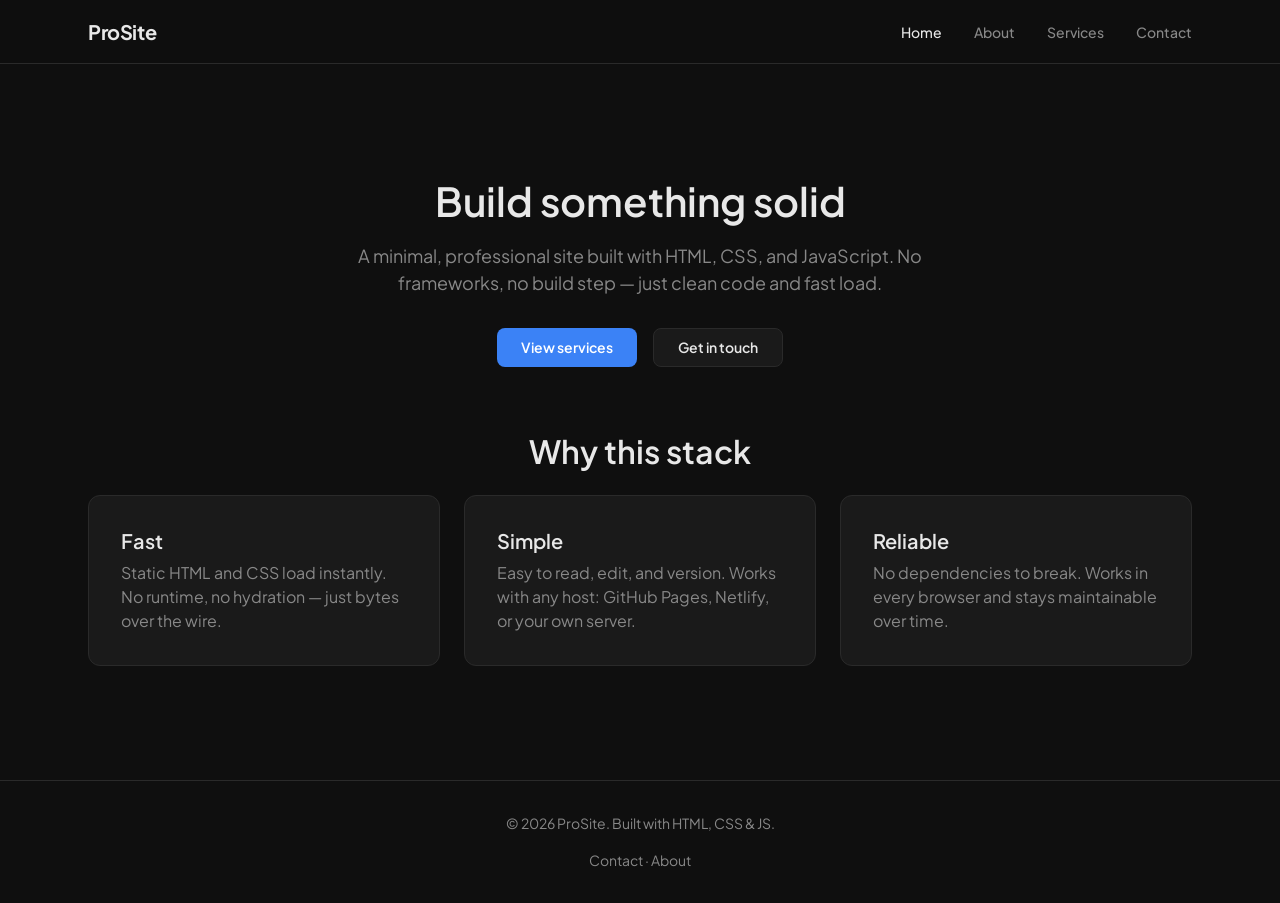
<file: index.html>
<!DOCTYPE html>
<html lang="en">
<head>
  <meta charset="UTF-8" />
  <meta name="viewport" content="width=device-width, initial-scale=1.0" />
  <meta name="description" content="Professional static website — clean, fast, and ready to deploy." />
  <title>Home — Professional Website</title>
  <link rel="stylesheet" href="css/main.css" />
</head>
<body>
  <header class="site-header">
    <div class="container">
      <a href="index.html" class="logo">ProSite</a>
      <nav aria-label="Main">
        <button class="menu-toggle" type="button" aria-label="Toggle menu" aria-expanded="false">
          ☰
        </button>
        <ul class="nav-list">
          <li><a href="index.html" aria-current="page">Home</a></li>
          <li><a href="about.html">About</a></li>
          <li><a href="services.html">Services</a></li>
          <li><a href="contact.html">Contact</a></li>
        </ul>
      </nav>
    </div>
  </header>

  <main class="main">
    <section class="hero">
      <div class="container">
        <h1>Build something solid</h1>
        <p>
          A minimal, professional site built with HTML, CSS, and JavaScript.
          No frameworks, no build step — just clean code and fast load.
        </p>
        <div class="hero-actions">
          <a href="services.html" class="btn btn-primary">View services</a>
          <a href="contact.html" class="btn btn-secondary">Get in touch</a>
        </div>
      </div>
    </section>

    <section class="section">
      <div class="container">
        <h2 class="text-center">Why this stack</h2>
        <div class="card-grid">
          <article class="card">
            <h3>Fast</h3>
            <p>Static HTML and CSS load instantly. No runtime, no hydration — just bytes over the wire.</p>
          </article>
          <article class="card">
            <h3>Simple</h3>
            <p>Easy to read, edit, and version. Works with any host: GitHub Pages, Netlify, or your own server.</p>
          </article>
          <article class="card">
            <h3>Reliable</h3>
            <p>No dependencies to break. Works in every browser and stays maintainable over time.</p>
          </article>
        </div>
      </div>
    </section>
  </main>

  <footer class="site-footer">
    <div class="container">
      <p>&copy; <span id="year"></span> ProSite. Built with HTML, CSS &amp; JS.</p>
      <p><a href="contact.html">Contact</a> · <a href="about.html">About</a></p>
    </div>
  </footer>

  <script type="module" src="js/main.js"></script>
</body>
</html>
</file>
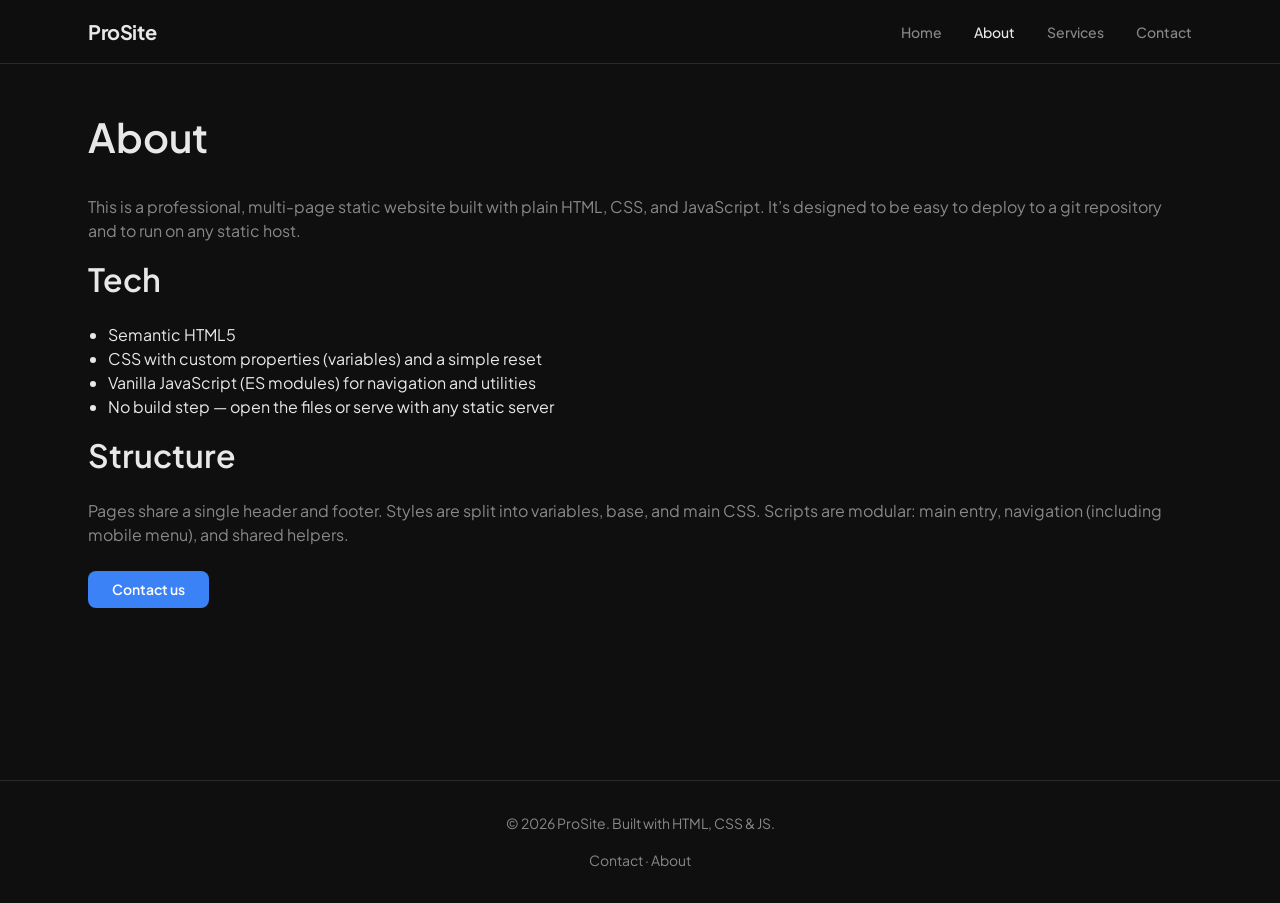
<file: about.html>
<!DOCTYPE html>
<html lang="en">
<head>
  <meta charset="UTF-8" />
  <meta name="viewport" content="width=device-width, initial-scale=1.0" />
  <meta name="description" content="About this project and how it's built." />
  <title>About — Professional Website</title>
  <link rel="stylesheet" href="css/main.css" />
</head>
<body>
  <header class="site-header">
    <div class="container">
      <a href="index.html" class="logo">ProSite</a>
      <nav aria-label="Main">
        <button class="menu-toggle" type="button" aria-label="Toggle menu" aria-expanded="false">
          ☰
        </button>
        <ul class="nav-list">
          <li><a href="index.html">Home</a></li>
          <li><a href="about.html" aria-current="page">About</a></li>
          <li><a href="services.html">Services</a></li>
          <li><a href="contact.html">Contact</a></li>
        </ul>
      </nav>
    </div>
  </header>

  <main class="main">
    <section class="section">
      <div class="container">
        <h1>About</h1>
        <p>
          This is a professional, multi-page static website built with plain HTML, CSS, and JavaScript.
          It’s designed to be easy to deploy to a git repository and to run on any static host.
        </p>
        <h2>Tech</h2>
        <ul>
          <li>Semantic HTML5</li>
          <li>CSS with custom properties (variables) and a simple reset</li>
          <li>Vanilla JavaScript (ES modules) for navigation and utilities</li>
          <li>No build step — open the files or serve with any static server</li>
        </ul>
        <h2>Structure</h2>
        <p>
          Pages share a single header and footer. Styles are split into variables, base, and main CSS.
          Scripts are modular: main entry, navigation (including mobile menu), and shared helpers.
        </p>
        <p class="mt-lg">
          <a href="contact.html" class="btn btn-primary">Contact us</a>
        </p>
      </div>
    </section>
  </main>

  <footer class="site-footer">
    <div class="container">
      <p>&copy; <span id="year"></span> ProSite. Built with HTML, CSS &amp; JS.</p>
      <p><a href="contact.html">Contact</a> · <a href="about.html">About</a></p>
    </div>
  </footer>

  <script type="module" src="js/main.js"></script>
</body>
</html>
</file>
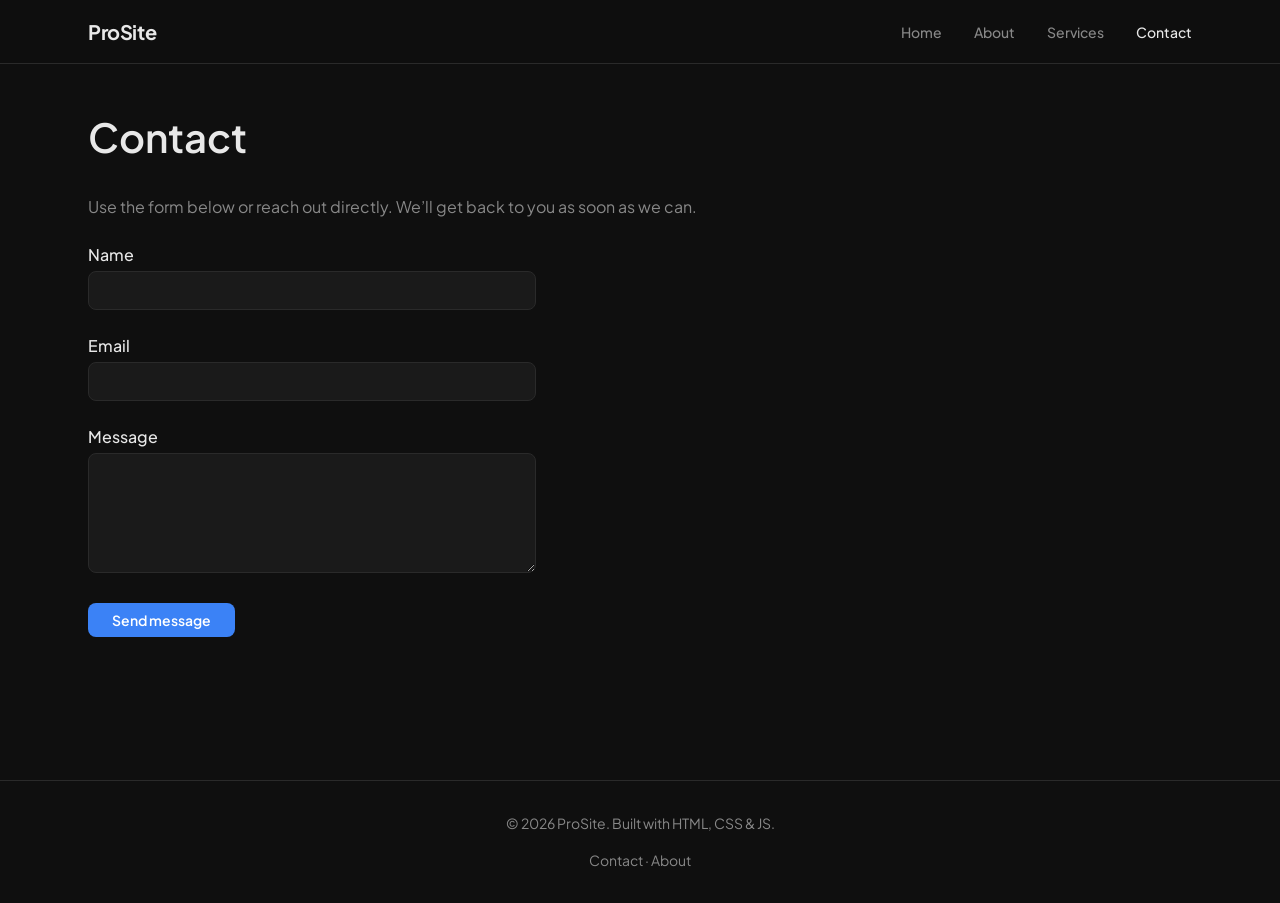
<file: contact.html>
<!DOCTYPE html>
<html lang="en">
<head>
  <meta charset="UTF-8" />
  <meta name="viewport" content="width=device-width, initial-scale=1.0" />
  <meta name="description" content="Get in touch — contact form and details." />
  <title>Contact — Professional Website</title>
  <link rel="stylesheet" href="css/main.css" />
</head>
<body>
  <header class="site-header">
    <div class="container">
      <a href="index.html" class="logo">ProSite</a>
      <nav aria-label="Main">
        <button class="menu-toggle" type="button" aria-label="Toggle menu" aria-expanded="false">
          ☰
        </button>
        <ul class="nav-list">
          <li><a href="index.html">Home</a></li>
          <li><a href="about.html">About</a></li>
          <li><a href="services.html">Services</a></li>
          <li><a href="contact.html" aria-current="page">Contact</a></li>
        </ul>
      </nav>
    </div>
  </header>

  <main class="main">
    <section class="section">
      <div class="container">
        <h1>Contact</h1>
        <p>
          Use the form below or reach out directly. We’ll get back to you as soon as we can.
        </p>
        <form class="contact-form mt-lg" id="contact-form" novalidate>
          <div class="form-group">
            <label for="name">Name</label>
            <input type="text" id="name" name="name" required autocomplete="name" />
          </div>
          <div class="form-group">
            <label for="email">Email</label>
            <input type="email" id="email" name="email" required autocomplete="email" />
          </div>
          <div class="form-group">
            <label for="message">Message</label>
            <textarea id="message" name="message" required></textarea>
          </div>
          <button type="submit" class="btn btn-primary">Send message</button>
          <p id="form-status" class="mt-lg" role="status" aria-live="polite" style="display: none;"></p>
        </form>
      </div>
    </section>
  </main>

  <footer class="site-footer">
    <div class="container">
      <p>&copy; <span id="year"></span> ProSite. Built with HTML, CSS &amp; JS.</p>
      <p><a href="contact.html">Contact</a> · <a href="about.html">About</a></p>
    </div>
  </footer>

  <script type="module" src="js/main.js"></script>
</body>
</html>
</file>
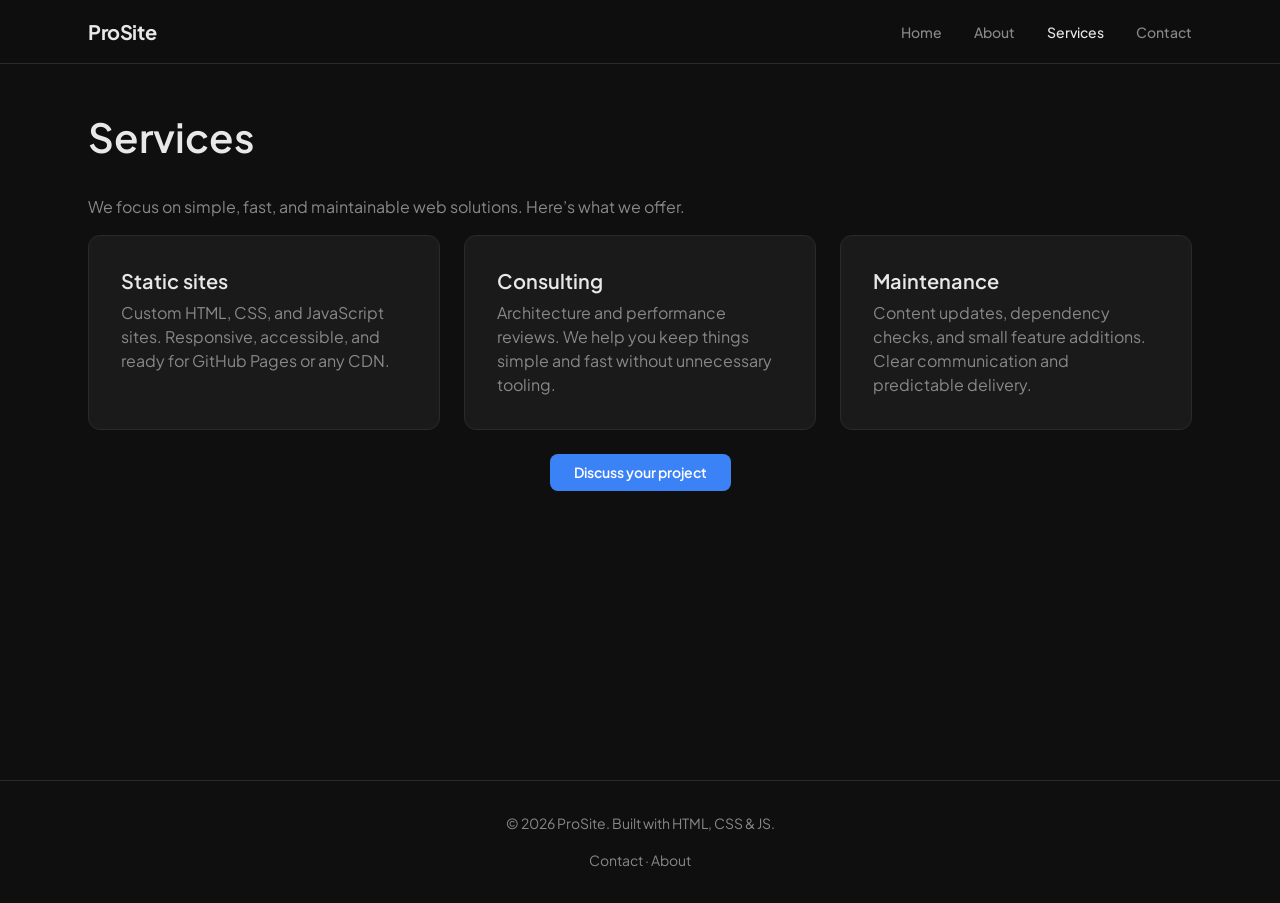
<file: services.html>
<!DOCTYPE html>
<html lang="en">
<head>
  <meta charset="UTF-8" />
  <meta name="viewport" content="width=device-width, initial-scale=1.0" />
  <meta name="description" content="Services offered — static sites, consulting, and maintenance." />
  <title>Services — Professional Website</title>
  <link rel="stylesheet" href="css/main.css" />
</head>
<body>
  <header class="site-header">
    <div class="container">
      <a href="index.html" class="logo">ProSite</a>
      <nav aria-label="Main">
        <button class="menu-toggle" type="button" aria-label="Toggle menu" aria-expanded="false">
          ☰
        </button>
        <ul class="nav-list">
          <li><a href="index.html">Home</a></li>
          <li><a href="about.html">About</a></li>
          <li><a href="services.html" aria-current="page">Services</a></li>
          <li><a href="contact.html">Contact</a></li>
        </ul>
      </nav>
    </div>
  </header>

  <main class="main">
    <section class="section">
      <div class="container">
        <h1>Services</h1>
        <p class="mt-lg">
          We focus on simple, fast, and maintainable web solutions. Here’s what we offer.
        </p>
        <div class="card-grid">
          <article class="card">
            <h3>Static sites</h3>
            <p>Custom HTML, CSS, and JavaScript sites. Responsive, accessible, and ready for GitHub Pages or any CDN.</p>
          </article>
          <article class="card">
            <h3>Consulting</h3>
            <p>Architecture and performance reviews. We help you keep things simple and fast without unnecessary tooling.</p>
          </article>
          <article class="card">
            <h3>Maintenance</h3>
            <p>Content updates, dependency checks, and small feature additions. Clear communication and predictable delivery.</p>
          </article>
        </div>
        <p class="text-center mt-lg">
          <a href="contact.html" class="btn btn-primary">Discuss your project</a>
        </p>
      </div>
    </section>
  </main>

  <footer class="site-footer">
    <div class="container">
      <p>&copy; <span id="year"></span> ProSite. Built with HTML, CSS &amp; JS.</p>
      <p><a href="contact.html">Contact</a> · <a href="about.html">About</a></p>
    </div>
  </footer>

  <script type="module" src="js/main.js"></script>
</body>
</html>
</file>
<file: css/main.css>
@import url("https://fonts.googleapis.com/css2?family=Plus+Jakarta+Sans:wght@400;500;600;700&family=JetBrains+Mono:wght@400;500&display=swap");
@import "variables.css";
@import "base.css";

/* Layout */
.site-header {
  position: sticky;
  top: 0;
  z-index: 100;
  height: var(--header-height);
  background: rgba(15, 15, 15, 0.9);
  backdrop-filter: blur(12px);
  border-bottom: 1px solid var(--color-border);
}

.site-header .container {
  display: flex;
  align-items: center;
  justify-content: space-between;
  height: 100%;
}

.logo {
  font-weight: 700;
  font-size: var(--text-xl);
  color: var(--color-text);
  letter-spacing: -0.02em;
}
.logo:hover { color: var(--color-text); }

.nav-list {
  display: flex;
  gap: var(--space-xl);
  list-style: none;
  margin: 0;
  padding: 0;
}

.nav-list a {
  color: var(--color-text-muted);
  font-weight: 500;
  font-size: var(--text-sm);
}
.nav-list a:hover,
.nav-list a[aria-current="page"] {
  color: var(--color-text);
}

/* Mobile menu trigger */
.menu-toggle {
  display: none;
  background: none;
  border: none;
  color: var(--color-text);
  padding: var(--space-sm);
  font-size: 1.25rem;
}

/* Container */
.container {
  width: 100%;
  max-width: var(--container-max);
  margin: 0 auto;
  padding: 0 var(--space-lg);
}

/* Hero */
.hero {
  padding: var(--space-3xl) 0;
  text-align: center;
}

.hero h1 {
  margin-bottom: var(--space-md);
  font-size: clamp(var(--text-3xl), 5vw, var(--text-4xl));
}

.hero p {
  font-size: var(--text-lg);
  max-width: 36rem;
  margin-left: auto;
  margin-right: auto;
}

.hero-actions {
  margin-top: var(--space-xl);
  display: flex;
  gap: var(--space-md);
  justify-content: center;
  flex-wrap: wrap;
}

/* Buttons */
.btn {
  display: inline-flex;
  align-items: center;
  justify-content: center;
  padding: var(--space-sm) var(--space-lg);
  font-weight: 600;
  font-size: var(--text-sm);
  border-radius: var(--radius);
  border: none;
  transition: background var(--transition), color var(--transition), transform var(--transition);
}

.btn-primary {
  background: var(--color-accent);
  color: #fff;
}
.btn-primary:hover {
  background: var(--color-accent-hover);
  color: #fff;
  transform: translateY(-1px);
}

.btn-secondary {
  background: var(--color-surface);
  color: var(--color-text);
  border: 1px solid var(--color-border);
}
.btn-secondary:hover {
  background: var(--color-border);
  color: var(--color-text);
}

/* Main content */
.main {
  padding: var(--space-2xl) 0;
  min-height: calc(100vh - var(--header-height) - 120px);
}

.section {
  margin-bottom: var(--space-3xl);
}

/* Cards */
.card-grid {
  display: grid;
  grid-template-columns: repeat(auto-fill, minmax(280px, 1fr));
  gap: var(--space-lg);
}

.card {
  background: var(--color-surface);
  border: 1px solid var(--color-border);
  border-radius: var(--radius-lg);
  padding: var(--space-xl);
  transition: border-color var(--transition), transform var(--transition);
}
.card:hover {
  border-color: var(--color-accent);
  transform: translateY(-2px);
}

.card h3 {
  margin-bottom: var(--space-sm);
  color: var(--color-text);
}

/* Form */
.form-group {
  margin-bottom: var(--space-lg);
}

.form-group label {
  display: block;
  font-weight: 500;
  margin-bottom: var(--space-xs);
  color: var(--color-text);
}

.form-group input,
.form-group textarea {
  width: 100%;
  padding: var(--space-sm) var(--space-md);
  background: var(--color-surface);
  border: 1px solid var(--color-border);
  border-radius: var(--radius);
  color: var(--color-text);
  transition: border-color var(--transition);
}
.form-group input:focus,
.form-group textarea:focus {
  outline: none;
  border-color: var(--color-accent);
}

.form-group textarea {
  min-height: 120px;
  resize: vertical;
}

.contact-form {
  max-width: 28rem;
}

/* Footer */
.site-footer {
  margin-top: auto;
  padding: var(--space-xl) 0;
  border-top: 1px solid var(--color-border);
  text-align: center;
  color: var(--color-text-muted);
  font-size: var(--text-sm);
}

.site-footer a {
  color: var(--color-text-muted);
}
.site-footer a:hover {
  color: var(--color-text);
}

/* Util */
.text-center { text-align: center; }
.mt-lg { margin-top: var(--space-lg); }

/* Responsive */
@media (max-width: 768px) {
  .menu-toggle {
    display: block;
  }

  .nav-list {
    position: fixed;
    top: var(--header-height);
    left: 0;
    right: 0;
    background: var(--color-surface);
    border-bottom: 1px solid var(--color-border);
    flex-direction: column;
    padding: var(--space-lg);
    gap: var(--space-md);
    transform: translateY(-100%);
    opacity: 0;
    visibility: hidden;
    transition: transform var(--transition), opacity var(--transition), visibility var(--transition);
  }

  .nav-list.is-open {
    transform: translateY(0);
    opacity: 1;
    visibility: visible;
  }

  .hero {
    padding: var(--space-2xl) 0;
  }
}
</file>
